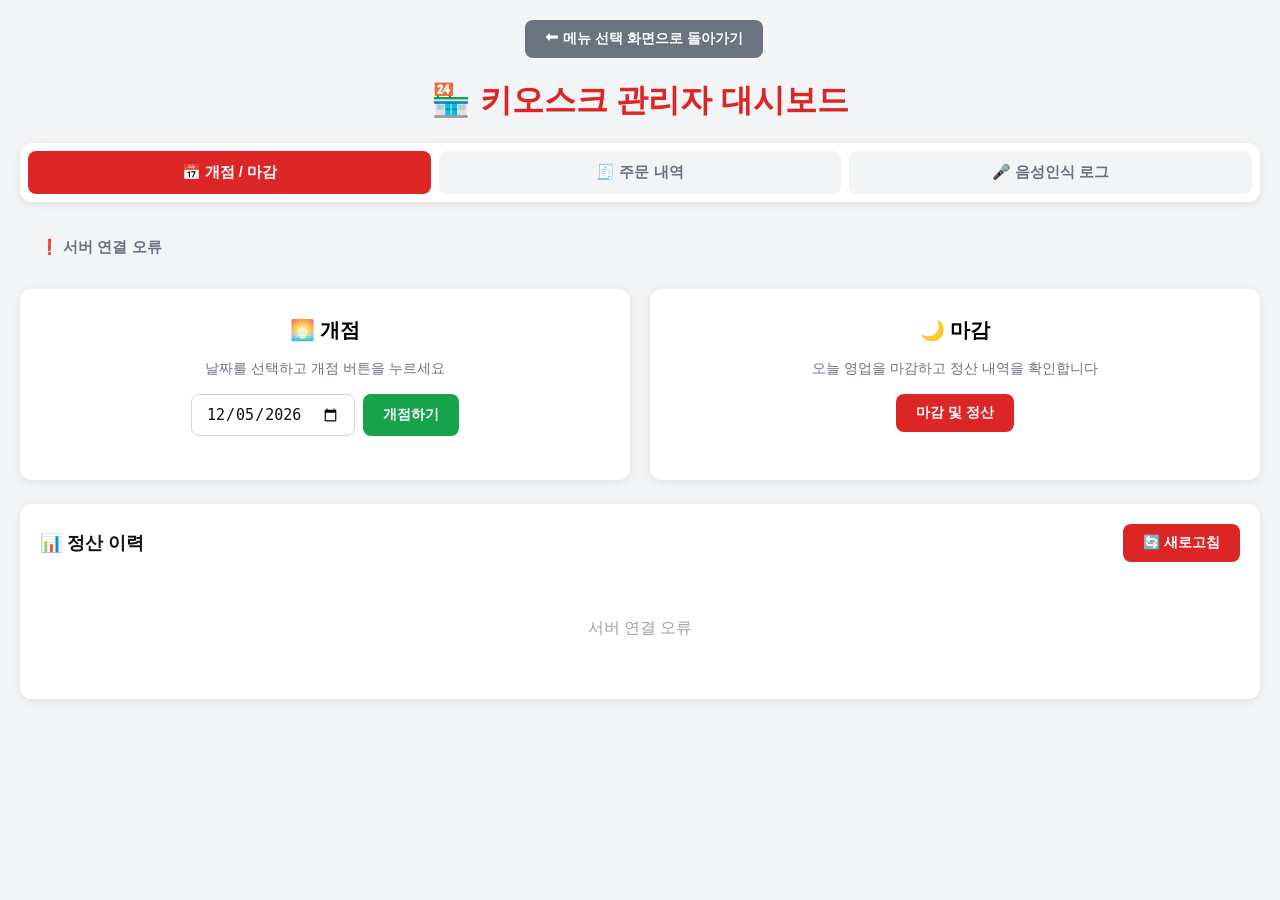
<file: kiosk_/logs.html>
<!DOCTYPE html>
<html lang="ko">
<head>
  <meta charset="UTF-8" />
  <title>키오스크 관리자 대시보드</title>
    <div style="display:flex; justify-content:center; margin-bottom:20px;">
      <button class="btn gray" onclick="goToKiosk()">
        ⬅ 메뉴 선택 화면으로 돌아가기
      </button>
    </div>
  <style>
    * { box-sizing: border-box; }
    body { font-family: "Apple SD Gothic Neo", sans-serif; background: #f3f4f6; margin: 0; padding: 20px; }
    h1 { color: #dc2626; text-align: center; margin-bottom: 20px; }
    
      
    /* 탭 */
    .tab-bar {
      display: flex;
      gap: 8px;
      margin-bottom: 24px;
      background: white;
      padding: 8px;
      border-radius: 12px;
      box-shadow: 0 2px 8px rgba(0,0,0,0.08);
    }
    .tab-btn {
      flex: 1;
      padding: 12px;
      border: none;
      border-radius: 8px;
      font-size: 15px;
      font-weight: 700;
      cursor: pointer;
      background: #f3f4f6;
      color: #6b7280;
      transition: all 0.2s;
    }
    .tab-btn.active { background: #dc2626; color: white; }
    .tab-content { display: none; }
    .tab-content.active { display: block; }

    /* 공통 카드/섹션 */
    .stats-grid {
      display: grid;
      grid-template-columns: repeat(4, 1fr);
      gap: 16px;
      margin-bottom: 24px;
    }
    .stat-card {
      background: white;
      border-radius: 12px;
      padding: 20px;
      text-align: center;
      box-shadow: 0 2px 8px rgba(0,0,0,0.08);
    }
    .stat-label { color: #6b7280; font-size: 14px; margin-bottom: 8px; }
    .stat-value { font-size: 32px; font-weight: 900; color: #dc2626; }
    .stat-value.green { color: #16a34a; }
    .stat-value.blue  { color: #2563eb; }

    .section { background: white; border-radius: 12px; padding: 20px; margin-bottom: 20px; box-shadow: 0 2px 8px rgba(0,0,0,0.08); }
    .section h2 { color: #111; margin: 0 0 16px 0; font-size: 18px; }

    table { width: 100%; border-collapse: collapse; font-size: 14px; }
    th { background: #f9fafb; padding: 10px 12px; text-align: left; color: #6b7280; border-bottom: 1px solid #e5e7eb; }
    td { padding: 10px 12px; border-bottom: 1px solid #f3f4f6; }
    tr:hover td { background: #fef2f2; }

    .badge { display: inline-block; padding: 2px 10px; border-radius: 20px; font-size: 12px; font-weight: 700; }
    .badge.success { background: #dcfce7; color: #16a34a; }
    .badge.fail    { background: #fee2e2; color: #dc2626; }
    .badge.open    { background: #dbeafe; color: #2563eb; }
    .badge.closed  { background: #f3f4f6; color: #6b7280; }

    .btn { background: #dc2626; color: white; border: none; padding: 10px 20px; border-radius: 8px; cursor: pointer; font-size: 14px; font-weight: 700; }
    .btn:hover { background: #b91c1c; }
    .btn:disabled { background: #d1d5db; cursor: not-allowed; }
    .btn.gray   { background: #6b7280; margin-left: 8px; }
    .btn.gray:hover { background: #4b5563; }
    .btn.green  { background: #16a34a; }
    .btn.green:hover { background: #15803d; }

    .step-grid { display: grid; grid-template-columns: repeat(3, 1fr); gap: 12px; }
    .step-card { background: #f9fafb; border-radius: 8px; padding: 12px; text-align: center; }
    .step-name  { font-size: 13px; color: #6b7280; margin-bottom: 6px; }
    .step-rate  { font-size: 22px; font-weight: 900; color: #dc2626; }
    .step-count { font-size: 12px; color: #9ca3af; margin-top: 4px; }

    .empty { text-align: center; color: #9ca3af; padding: 40px; }
    .refresh-time { text-align: right; color: #9ca3af; font-size: 12px; margin-bottom: 12px; }

    /* 개점/마감 탭 스타일 */
    .biz-grid { display: grid; grid-template-columns: 1fr 1fr; gap: 20px; margin-bottom: 24px; }
    .biz-card {
      background: white;
      border-radius: 12px;
      padding: 28px;
      box-shadow: 0 2px 8px rgba(0,0,0,0.08);
      text-align: center;
    }
    .biz-card h3 { font-size: 20px; margin: 0 0 16px 0; }
    .biz-status-banner {
      padding: 12px 20px;
      border-radius: 8px;
      font-size: 15px;
      font-weight: 700;
      margin-bottom: 20px;
    }
    .biz-status-banner.open   { background: #dbeafe; color: #1d4ed8; }
    .biz-status-banner.closed { background: #f3f4f6; color: #6b7280; }

    .date-input-row { display: flex; gap: 8px; justify-content: center; margin-bottom: 16px; }
    .date-input-row input[type="date"] {
      padding: 10px 14px;
      border: 1.5px solid #d1d5db;
      border-radius: 8px;
      font-size: 15px;
      color: #111;
    }
    .date-input-row input[type="date"]:focus { outline: none; border-color: #dc2626; }

    .settlement-result {
      background: #f9fafb;
      border-radius: 10px;
      padding: 20px;
      margin-top: 16px;
      text-align: left;
    }
    .settlement-row { display: flex; justify-content: space-between; padding: 6px 0; font-size: 14px; border-bottom: 1px solid #e5e7eb; }
    .settlement-row:last-child { border-bottom: none; }
    .settlement-row .label { color: #6b7280; }
    .settlement-row .value { font-weight: 700; color: #111; }
    .settlement-row .value.big { font-size: 18px; color: #dc2626; }

    .sub-title { font-size: 13px; font-weight: 700; color: #374151; margin: 12px 0 6px 0; }
  </style>
</head>
<body>

<h1>🏪 키오스크 관리자 대시보드</h1>

<!-- 탭 -->
<div class="tab-bar">
  <button class="tab-btn active" onclick="switchTab('bizTab', this)">📅 개점 / 마감</button>
  <button class="tab-btn" onclick="switchTab('orderTab', this)">🧾 주문 내역</button>
  <button class="tab-btn" onclick="switchTab('logTab', this)">🎤 음성인식 로그</button>
</div>


<!-- ======================== 탭1: 개점/마감 ======================== -->
<div id="bizTab" class="tab-content active">

  <div id="bizStatusBanner" class="biz-status-banner closed">
    ⏳ 영업 상태 확인 중...
  </div>

  <div class="biz-grid">
    <!-- 개점 카드 -->
    <div class="biz-card">
      <h3>🌅 개점</h3>
      <p style="color:#6b7280; font-size:14px; margin-bottom:16px;">날짜를 선택하고 개점 버튼을 누르세요</p>
      <div class="date-input-row">
        <input type="date" id="openDateInput" />
        <button class="btn green" id="openBtn" onclick="openDay()">개점하기</button>
      </div>
      <div id="openResult"></div>
    </div>

    <!-- 마감 카드 -->
    <div class="biz-card">
      <h3>🌙 마감</h3>
      <p style="color:#6b7280; font-size:14px; margin-bottom:16px;">오늘 영업을 마감하고 정산 내역을 확인합니다</p>
      <button class="btn" id="closeBtn" onclick="closeDay()">마감 및 정산</button>
      <div id="closeResult"></div>
    </div>
  </div>

  <!-- 정산 이력 -->
  <div class="section">
    <div style="display:flex; justify-content:space-between; align-items:center; margin-bottom:16px;">
      <h2 style="margin:0;">📊 정산 이력</h2>
      <button class="btn" onclick="loadSettlementHistory()">🔄 새로고침</button>
    </div>
    <div id="settlementTable"><div class="empty">데이터 없음</div></div>
  </div>
</div>


<!-- ======================== 탭2: 주문 내역 ======================== -->
<div id="orderTab" class="tab-content">
  <div class="section">
    <div style="display:flex; justify-content:space-between; align-items:center; margin-bottom:16px;">
      <h2 style="margin:0;">🧾 주문 내역</h2>
      <button class="btn" onclick="loadOrders()">🔄 새로고침</button>
    </div>
    <div id="orderStatsGrid" class="stats-grid" style="margin-bottom:16px;"></div>
    <div id="orderTable"><div class="empty">데이터 없음</div></div>
  </div>
</div>


<!-- ======================== 탭3: 음성 로그 ======================== -->
<div id="logTab" class="tab-content">
  <div class="refresh-time" id="refreshTime"></div>

  <div class="stats-grid">
    <div class="stat-card">
      <div class="stat-label">총 인식 횟수</div>
      <div class="stat-value blue" id="total">-</div>
    </div>
    <div class="stat-card">
      <div class="stat-label">성공</div>
      <div class="stat-value green" id="success">-</div>
    </div>
    <div class="stat-card">
      <div class="stat-label">실패</div>
      <div class="stat-value" id="fail">-</div>
    </div>
    <div class="stat-card">
      <div class="stat-label">인식률</div>
      <div class="stat-value green" id="rate">-</div>
    </div>
  </div>

  <div class="section">
    <h2>📊 단계별 인식률</h2>
    <div class="step-grid" id="stepGrid">
      <div class="empty">데이터 없음</div>
    </div>
  </div>

  <div class="section">
    <div style="display:flex; justify-content:space-between; align-items:center; margin-bottom:16px;">
      <h2 style="margin:0;">📋 최근 인식 기록</h2>
      <div>
        <button class="btn" onclick="loadLogs()">🔄 새로고침</button>
        <button class="btn gray" onclick="clearLogs()">🗑 초기화</button>
      </div>
    </div>
    <div id="logTable"><div class="empty">데이터 없음</div></div>
  </div>
</div>


<script>
const API = "http://15.164.174.208:8001";
function goToKiosk() {
  window.location.href = "index.html";
}

const STEP_NAMES = {
  restaurant: "식당 선택",
  main: "메인 메뉴",
  side: "사이드",
  drink: "음료",
  confirm: "주문 확인",
  payment: "결제",
};

// ── 탭 전환 ──
function switchTab(tabId, btn) {
  document.querySelectorAll(".tab-content").forEach(t => t.classList.remove("active"));
  document.querySelectorAll(".tab-btn").forEach(b => b.classList.remove("active"));
  document.getElementById(tabId).classList.add("active");
  btn.classList.add("active");

  if (tabId === "bizTab")   { loadBizStatus(); loadSettlementHistory(); }
  if (tabId === "orderTab") { loadOrders(); }
  if (tabId === "logTab")   { loadLogs(); }
}

// ── 오늘 날짜 기본값 세팅 ──
function setTodayDate() {
  const today = new Date().toISOString().slice(0, 10);
  document.getElementById("openDateInput").value = today;
}


// ============================================================
// 개점 / 마감
// ============================================================

async function loadBizStatus() {
  try {
    const resp = await fetch(`${API}/current-day`);
    const data = await resp.json();
    const banner = document.getElementById("bizStatusBanner");
    const openBtn = document.getElementById("openBtn");
    const closeBtn = document.getElementById("closeBtn");

    if (data.is_open) {
      banner.className = "biz-status-banner open";
      banner.textContent = `✅ 영업 중 | ${data.open_date}` + (data.opened_at ? ` | 개점 시간: ${new Date(data.opened_at).toLocaleTimeString("ko-KR")}` : "");
      openBtn.disabled = true;
      closeBtn.disabled = false;
    } else {
      banner.className = "biz-status-banner closed";
      banner.textContent = "🔒 현재 영업 중이 아닙니다. 개점 후 주문을 시작하세요.";
      openBtn.disabled = false;
      closeBtn.disabled = true;
    }
  } catch (e) {
    document.getElementById("bizStatusBanner").textContent = "❗ 서버 연결 오류";
  }
}

async function openDay() {
  const date = document.getElementById("openDateInput").value;
  if (!date) { alert("날짜를 선택해주세요."); return; }

  const resp = await fetch(`${API}/open-day`, {
    method: "POST",
    headers: { "Content-Type": "application/json" },
    body: JSON.stringify({ open_date: date }),
  });
  const data = await resp.json();
  const el = document.getElementById("openResult");

  if (data.success) {
    el.innerHTML = `<div style="margin-top:12px; color:#16a34a; font-weight:700;">✅ ${data.message}</div>`;
    loadBizStatus();
    loadSettlementHistory();
  } else {
    el.innerHTML = `<div style="margin-top:12px; color:#dc2626; font-weight:700;">❌ ${data.message || data.error}</div>`;
  }
}

async function closeDay() {
  if (!confirm("오늘 영업을 마감하고 정산하시겠습니까?")) return;

  const resp = await fetch(`${API}/close-day`, { method: "POST" });
  const data = await resp.json();
  const el = document.getElementById("closeResult");

  if (data.success) {
    const methodLabel = { card: "💳 카드", cash: "💵 현금", qr: "📱 카카오페이" };

    const storeRows = (data.by_store || []).map(s =>
      `<div class="settlement-row"><span class="label">${s.store}</span><span class="value">${s.orders}건 · ${Number(s.revenue).toLocaleString()}원</span></div>`
    ).join("");

    const payRows = (data.by_payment || []).map(p =>
      `<div class="settlement-row"><span class="label">${methodLabel[p.payment_method] || p.payment_method}</span><span class="value">${p.cnt}건 · ${Number(p.revenue).toLocaleString()}원</span></div>`
    ).join("");

    const menuRows = (data.top_menus || []).map((m, i) =>
      `<div class="settlement-row"><span class="label">${i+1}위 ${m.menu_name}</span><span class="value">${m.total_qty}개</span></div>`
    ).join("");

    el.innerHTML = `
      <div class="settlement-result">
        <div class="settlement-row">
          <span class="label">📅 영업일</span>
          <span class="value">${data.open_date}</span>
        </div>
        <div class="settlement-row">
          <span class="label">📦 총 주문</span>
          <span class="value">${data.total_orders}건</span>
        </div>
        <div class="settlement-row">
          <span class="label">💰 총 매출</span>
          <span class="value big">${Number(data.total_revenue).toLocaleString()}원</span>
        </div>
        ${storeRows ? `<div class="sub-title">가게별 매출</div>${storeRows}` : ""}
        ${payRows ? `<div class="sub-title">결제수단별</div>${payRows}` : ""}
        ${menuRows ? `<div class="sub-title">🏆 인기 메뉴 TOP 3</div>${menuRows}` : ""}
      </div>`;
    loadBizStatus();
    loadSettlementHistory();
  } else {
    el.innerHTML = `<div style="margin-top:12px; color:#dc2626; font-weight:700;">❌ ${data.message || data.error}</div>`;
  }
}

async function loadSettlementHistory() {
  try {
    const resp = await fetch(`${API}/settlement-history`);
    const rows = await resp.json();

    if (!rows || rows.length === 0) {
      document.getElementById("settlementTable").innerHTML = '<div class="empty">아직 정산 이력이 없습니다.</div>';
      return;
    }

    document.getElementById("settlementTable").innerHTML = `
      <table>
        <thead>
          <tr>
            <th>날짜</th>
            <th>개점 시간</th>
            <th>마감 시간</th>
            <th>상태</th>
            <th>주문 수</th>
            <th>총 매출</th>
          </tr>
        </thead>
        <tbody>
          ${rows.map(r => `
            <tr>
              <td><strong>${r.open_date}</strong></td>
              <td>${r.opened_at ? new Date(r.opened_at).toLocaleTimeString("ko-KR") : "-"}</td>
              <td>${r.closed_at ? new Date(r.closed_at).toLocaleTimeString("ko-KR") : "-"}</td>
              <td><span class="badge ${r.status === 'open' ? 'open' : 'closed'}">${r.status === 'open' ? '영업 중' : '마감'}</span></td>
              <td>${r.total_orders ?? "-"}건</td>
              <td>${r.total_revenue != null ? Number(r.total_revenue).toLocaleString() + "원" : "-"}</td>
            </tr>
          `).join("")}
        </tbody>
      </table>`;
  } catch (e) {
    document.getElementById("settlementTable").innerHTML = '<div class="empty">서버 연결 오류</div>';
  }
}


// ============================================================
// 주문 내역
// ============================================================

async function loadOrders() {
  try {
    const resp = await fetch(`${API}/orders`);
    const rows = await resp.json();

    if (!rows || rows.length === 0) {
      document.getElementById("orderTable").innerHTML = '<div class="empty">아직 주문이 없습니다.</div>';
      return;
    }

    const ordersMap = {};
    rows.forEach(row => {
      if (!ordersMap[row.order_id]) {
        ordersMap[row.order_id] = {
          order_number: row.order_number,
          store: row.store,
          payment_method: row.payment_method,
          total_price: row.total_price,
          ordered_at: row.ordered_at,
          items: []
        };
      }
      ordersMap[row.order_id].items.push(`${row.menu_name} × ${row.quantity}`);
    });

    const orders = Object.values(ordersMap);
    const totalSales = orders.reduce((s, o) => s + o.total_price, 0);
    const methodLabel = { card: "💳 카드", cash: "💵 현금", qr: "📱 카카오페이" };

    document.getElementById("orderStatsGrid").innerHTML = `
      <div class="stat-card"><div class="stat-label">총 주문 수</div><div class="stat-value blue">${orders.length}건</div></div>
      <div class="stat-card"><div class="stat-label">총 매출</div><div class="stat-value green">${totalSales.toLocaleString()}원</div></div>
    `;

    document.getElementById("orderTable").innerHTML = `
      <table>
        <thead>
          <tr><th>주문번호</th><th>가게</th><th>메뉴</th><th>결제수단</th><th>금액</th><th>시간</th></tr>
        </thead>
        <tbody>
          ${orders.map(o => `
            <tr>
              <td><strong>${o.order_number}번</strong></td>
              <td>${o.store}</td>
              <td>${o.items.join(", ")}</td>
              <td>${methodLabel[o.payment_method] || o.payment_method}</td>
              <td>${o.total_price.toLocaleString()}원</td>
              <td>${new Date(o.ordered_at).toLocaleString("ko-KR")}</td>
            </tr>
          `).join("")}
        </tbody>
      </table>`;
  } catch (e) {
    document.getElementById("orderTable").innerHTML = '<div class="empty">서버 연결 오류</div>';
  }
}


// ============================================================
// 음성 로그
// ============================================================

async function loadLogs() {
  try {
    const resp = await fetch(`${API}/logs`);
    const data = await resp.json();

    document.getElementById("refreshTime").textContent =
      "마지막 업데이트: " + new Date().toLocaleTimeString("ko-KR");

    if (data.message === "로그 없음") {
      document.getElementById("total").textContent = "0";
      document.getElementById("success").textContent = "0";
      document.getElementById("fail").textContent = "0";
      document.getElementById("rate").textContent = "0%";
      document.getElementById("stepGrid").innerHTML = '<div class="empty">아직 데이터가 없어요. 테스트해보세요!</div>';
      document.getElementById("logTable").innerHTML = '<div class="empty">아직 데이터가 없어요. 테스트해보세요!</div>';
      return;
    }

    const stats = data.stats;
    document.getElementById("total").textContent = stats["총횟수"];
    document.getElementById("success").textContent = stats["성공"];
    document.getElementById("fail").textContent = stats["실패"];
    document.getElementById("rate").textContent = stats["인식률"];

    const stepStats = stats["단계별"];
    if (stepStats && Object.keys(stepStats).length > 0) {
      document.getElementById("stepGrid").innerHTML = Object.entries(stepStats)
        .map(([step, counts]) => {
          const total = (counts["성공"] || 0) + (counts["실패"] || 0);
          const rate  = total > 0 ? Math.round((counts["성공"] || 0) / total * 100) : 0;
          return `
            <div class="step-card">
              <div class="step-name">${STEP_NAMES[step] || step}</div>
              <div class="step-rate">${rate}%</div>
              <div class="step-count">성공 ${counts["성공"] || 0} / 실패 ${counts["실패"] || 0}</div>
            </div>`;
        }).join("");
    }

    const logs = data.logs;
    if (logs && logs.length > 0) {
      document.getElementById("logTable").innerHTML = `
        <table>
          <thead>
            <tr>
              <th>시간</th><th>단계</th><th>인식된 텍스트</th><th>전처리 텍스트</th><th>결과</th><th>AI 응답</th>
            </tr>
          </thead>
          <tbody>
            ${[...logs].reverse().map(log => `
              <tr>
                <td>${log["시간"]}</td>
                <td>${STEP_NAMES[log["단계"]] || log["단계"]}</td>
                <td>${log["원본텍스트"] || "-"}</td>
                <td>${log["전처리텍스트"] || "-"}</td>
                <td><span class="badge ${log["인식성공"] === "성공" ? "success" : "fail"}">${log["인식성공"]}</span></td>
                <td>${log["AI응답"] || "-"}</td>
              </tr>`).join("")}
          </tbody>
        </table>`;
    }
  } catch (err) {
    document.getElementById("logTable").innerHTML = '<div class="empty">서버 연결 오류. 서버가 실행 중인지 확인해주세요.</div>';
  }
}

async function clearLogs() {
  if (!confirm("로그를 초기화하시겠습니까?")) return;
  await fetch(`${API}/logs`, { method: "DELETE" });
  loadLogs();
}


// ── 초기 로드 ──
setTodayDate();
loadBizStatus();
loadSettlementHistory();
setInterval(loadBizStatus, 30000);
</script>

</body>
</html>
</file>
